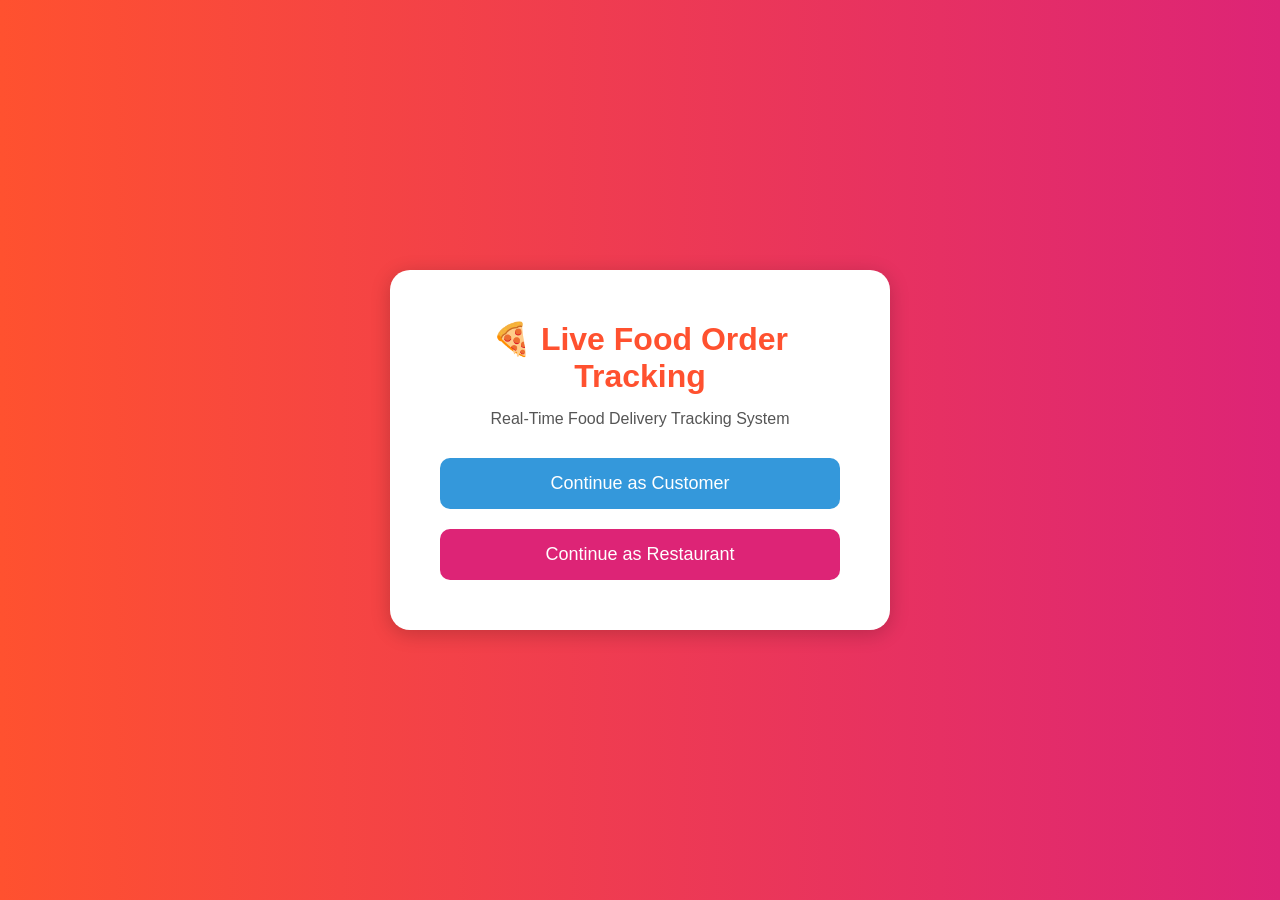
<file: index.html>
<!DOCTYPE html>
<html lang="en">

<head>

    <meta charset="UTF-8">

    <meta name="viewport"
          content="width=device-width, initial-scale=1.0">

    <title>Live Food Order Tracking</title>

    <link rel="stylesheet" href="style.css">

</head>

<body class="landing-body">

    <div class="landing-container">

        <h1>🍕 Live Food Order Tracking</h1>

        <p>
            Real-Time Food Delivery Tracking System
        </p>

        <div class="landing-buttons">

            <a href="customer.html">

                <button class="landing-btn customer-btn">
                    Continue as Customer
                </button>

            </a>

            <a href="restaurant.html">

                <button class="landing-btn restaurant-btn">
                    Continue as Restaurant
                </button>

            </a>

        </div>

    </div>

</body>

</html>
</file>
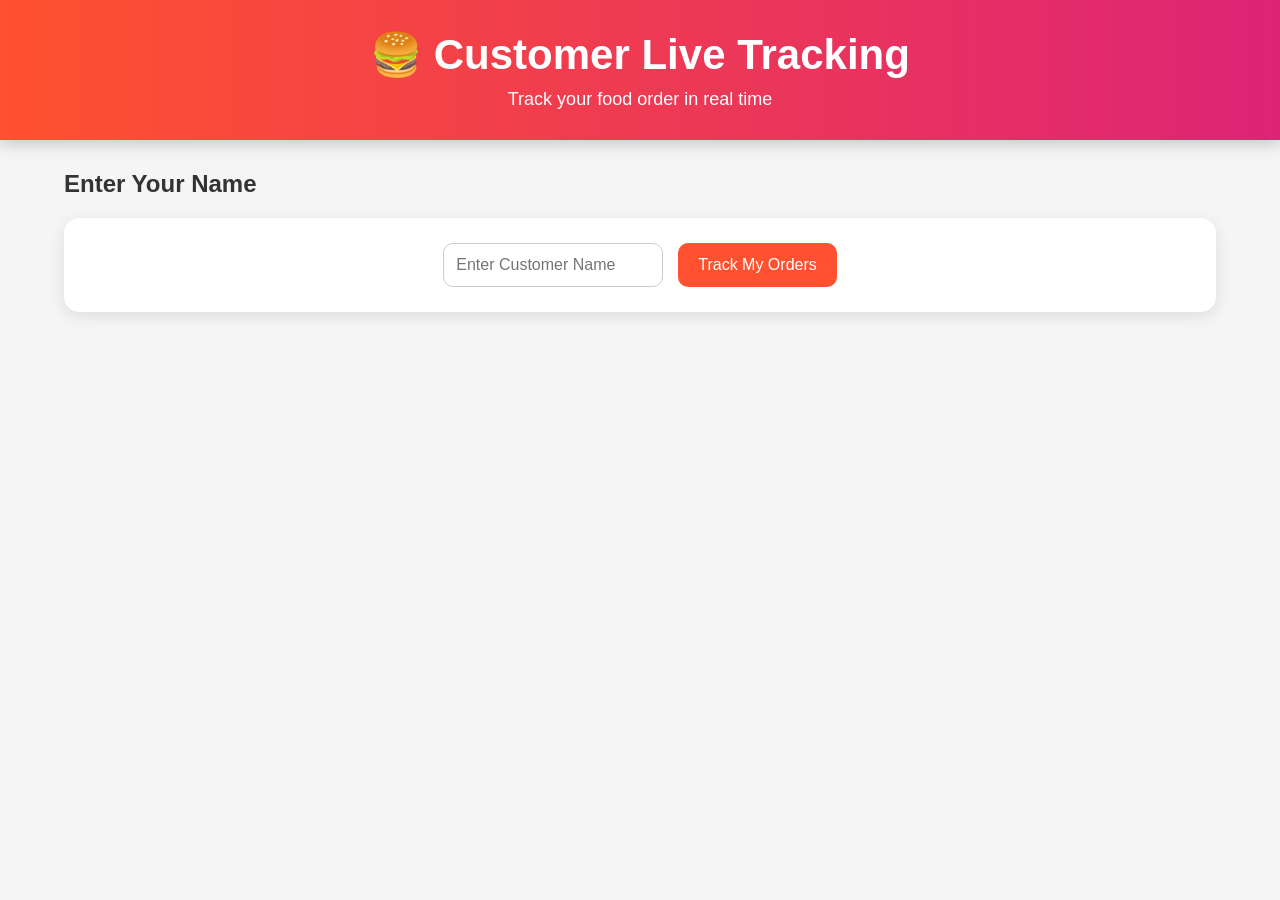
<file: customer.html>
<!DOCTYPE html>
<html lang="en">

<head>

    <meta charset="UTF-8">

    <meta name="viewport"
          content="width=device-width, initial-scale=1.0">

    <title>Customer Tracking</title>

    <link rel="stylesheet" href="style.css">

</head>

<body>

<header>

    <h1>🍔 Customer Live Tracking</h1>

    <p>
        Track your food order in real time
    </p>

</header>


<section class="customer-section">

    <h2>Enter Your Name</h2>

    <div class="form-section">

        <input type="text"
               id="searchCustomer"
               placeholder="Enter Customer Name">

        <button onclick="filterOrders()">
            Track My Orders
        </button>

    </div>

</section>


<section class="tracking-section">

    <div id="notification"
         class="notification">

    </div>

    <div id="ordersContainer"
         class="orders-container">

    </div>

</section>


<script src="script.js"></script>

</body>

</html>
</file>
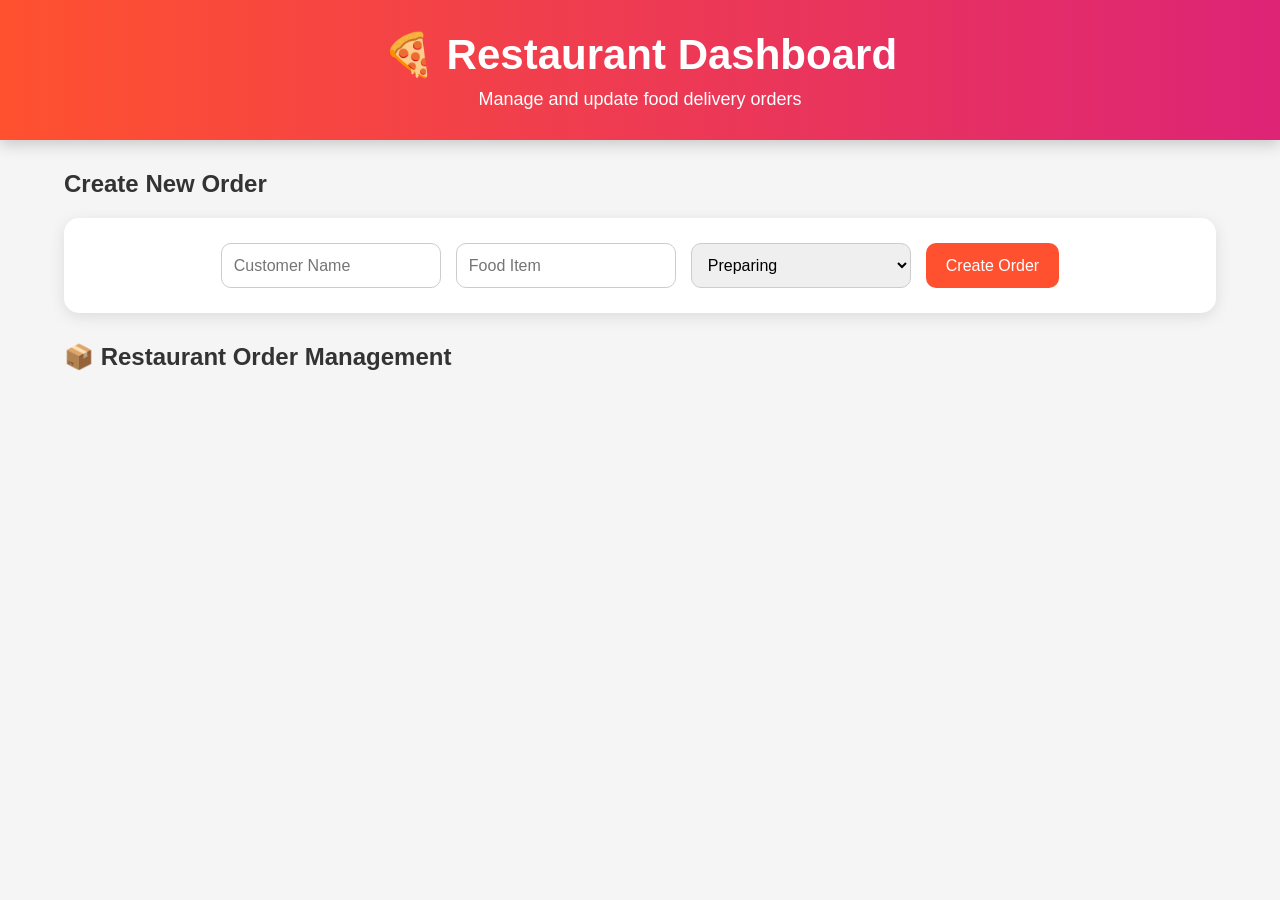
<file: restaurant.html>
<!DOCTYPE html>
<html lang="en">

<head>

    <meta charset="UTF-8">

    <meta name="viewport"
          content="width=device-width, initial-scale=1.0">

    <title>Restaurant Dashboard</title>

    <link rel="stylesheet" href="style.css">

</head>

<body>

<header>

    <h1>🍕 Restaurant Dashboard</h1>

    <p>
        Manage and update food delivery orders
    </p>

</header>


<section class="customer-section">

    <h2>Create New Order</h2>

    <div class="form-section">

        <input type="text"
               id="customerName"
               placeholder="Customer Name">

        <input type="text"
               id="productName"
               placeholder="Food Item">

        <select id="status">

            <option value="Preparing">
                Preparing
            </option>

            <option value="On the Way">
                On the Way
            </option>

            <option value="Delivered">
                Delivered
            </option>

        </select>

        <button onclick="createOrder()">
            Create Order
        </button>

    </div>

</section>


<section class="tracking-section">

    <div id="notification"
         class="notification">

    </div>

    <h2>
        📦 Restaurant Order Management
    </h2>

    <div id="adminOrdersContainer"
         class="orders-container">

    </div>

</section>

<script src="script.js"></script>

</body>

</html>
</file>
<file: style.css>
* {
    margin: 0;
    padding: 0;
    box-sizing: border-box;

    font-family: Arial, Helvetica, sans-serif;
}

body {
    background-color: #f5f5f5;
}


/* LANDING PAGE */

.landing-body {

    height: 100vh;

    display: flex;

    justify-content: center;

    align-items: center;

    background: linear-gradient(to right,
            #ff512f,
            #dd2476);
}

.landing-container {

    background: white;

    padding: 50px;

    border-radius: 20px;

    text-align: center;

    width: 90%;
    max-width: 500px;

    box-shadow: 0px 4px 20px rgba(0,0,0,0.2);
}

.landing-container h1 {

    margin-bottom: 15px;

    color: #ff512f;
}

.landing-container p {

    margin-bottom: 30px;

    color: #555;
}

.landing-buttons {

    display: flex;

    flex-direction: column;

    gap: 20px;
}

.landing-btn {

    width: 100%;

    padding: 15px;

    border: none;

    border-radius: 10px;

    font-size: 18px;

    cursor: pointer;

    transition: 0.3s;

    color: white;
}

.customer-btn {

    background-color: #3498db;
}

.customer-btn:hover {

    background-color: #2980b9;
}

.restaurant-btn {

    background-color: #dd2476;
}

.restaurant-btn:hover {

    background-color: #c61d66;
}


/* HEADER */

header {

    background: linear-gradient(to right,
            #ff512f,
            #dd2476);

    color: white;

    text-align: center;

    padding: 30px;

    box-shadow: 0px 4px 15px rgba(0,0,0,0.2);
}

header h1 {

    font-size: 42px;

    margin-bottom: 10px;
}

header p {

    font-size: 18px;
}


/* SECTION */

.customer-section,
.tracking-section {

    width: 90%;
    max-width: 1200px;

    margin: 30px auto;
}

.customer-section h2,
.tracking-section h2 {

    margin-bottom: 20px;

    color: #333;
}


/* FORM */

.form-section {

    background: white;

    padding: 25px;

    border-radius: 15px;

    display: flex;

    gap: 15px;

    flex-wrap: wrap;

    justify-content: center;

    box-shadow: 0px 4px 15px rgba(0,0,0,0.1);
}

.form-section input,
.form-section select {

    padding: 12px;

    width: 220px;

    border-radius: 10px;

    border: 1px solid #ccc;

    font-size: 16px;
}

.form-section button {

    background-color: #ff512f;

    color: white;

    border: none;

    padding: 12px 20px;

    border-radius: 10px;

    cursor: pointer;

    font-size: 16px;

    transition: 0.3s;
}

.form-section button:hover {

    background-color: #e63e1d;
}


/* ORDERS */

.orders-container {

    display: grid;

    grid-template-columns:
        repeat(auto-fit, minmax(300px, 1fr));

    gap: 20px;
}


/* ORDER CARD */

.order-card {

    background: white;

    border-radius: 15px;

    padding: 20px;

    box-shadow: 0px 4px 15px rgba(0,0,0,0.1);

    transition: 0.3s;
}

.order-card:hover {

    transform: translateY(-5px);
}

.order-card h2 {

    color: #ff512f;

    margin-bottom: 15px;
}

.order-card p {

    margin: 10px 0;
}


/* STATUS */

.status {

    display: inline-block;

    padding: 8px 15px;

    border-radius: 20px;

    color: white;

    font-weight: bold;

    margin-top: 10px;
}

.preparing {

    background-color: orange;
}

.on-the-way {

    background-color: #3498db;
}

.delivered {

    background-color: #2ecc71;
}


/* ADMIN CONTROLS */

.order-card select {

    margin-top: 15px;

    padding: 10px;

    width: 100%;

    border-radius: 10px;

    border: 1px solid #ccc;
}

.order-card button {

    margin-top: 10px;

    width: 100%;

    background-color: #dd2476;

    color: white;

    border: none;

    padding: 10px;

    border-radius: 10px;

    cursor: pointer;

    transition: 0.3s;
}

.order-card button:hover {

    background-color: #c61d66;
}


/* NOTIFICATION */

.notification {

    background-color: #2ecc71;

    color: white;

    padding: 15px;

    border-radius: 10px;

    margin-bottom: 20px;

    display: none;

    text-align: center;

    font-weight: bold;
}
</file>
